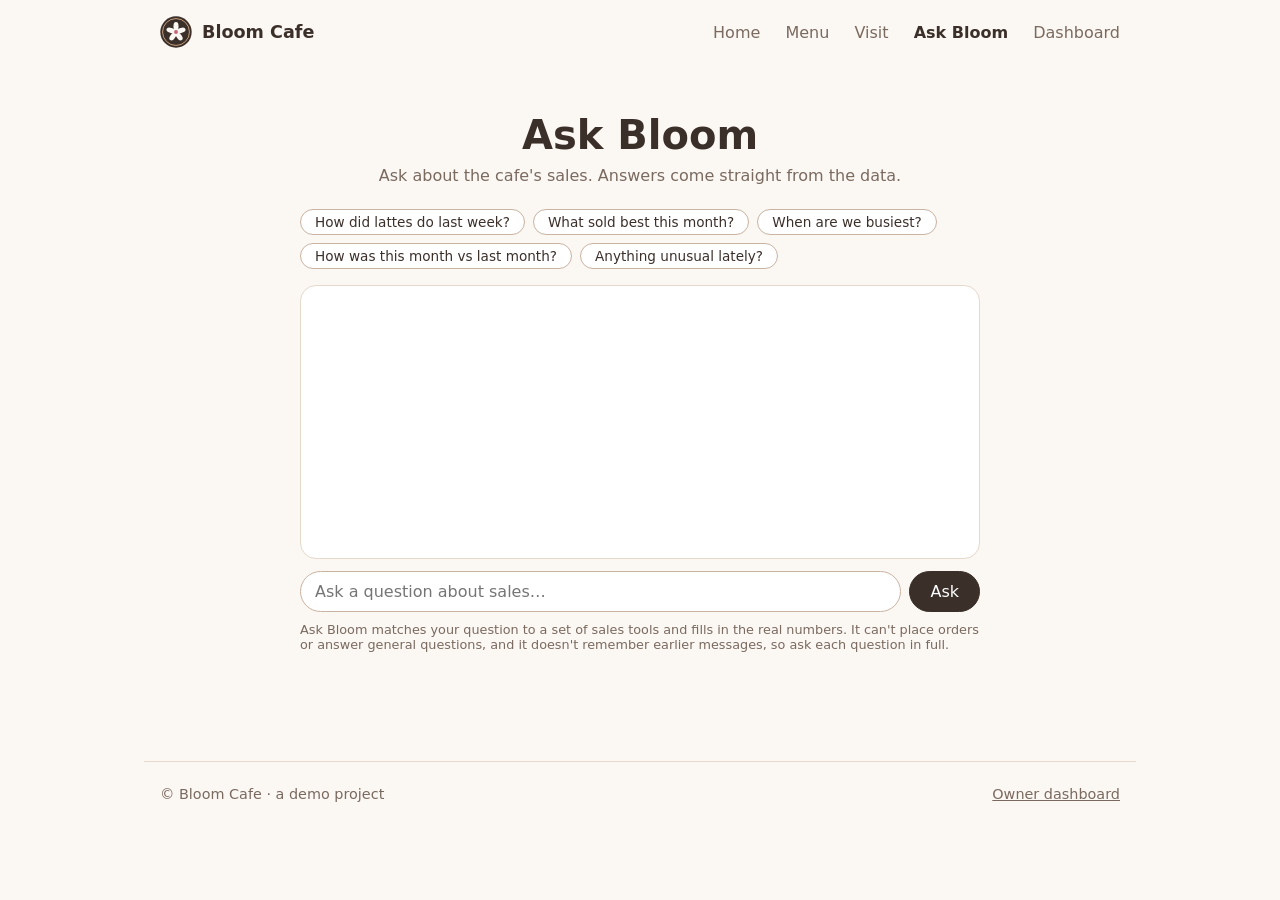
<file: static/chat.html>
<!doctype html>
<html lang="en">
<head>
  <meta charset="utf-8">
  <meta name="viewport" content="width=device-width, initial-scale=1">
  <title>Ask Bloom · Bloom Cafe</title>
  <link rel="icon" href="/static/favicon.svg" type="image/svg+xml">
  <link rel="stylesheet" href="/static/style.css">
  <link rel="stylesheet" href="/static/chat.css">
</head>
<body>
  <nav class="site-nav">
    <a href="/" class="brand"><img src="/static/favicon.svg" alt="" width="32" height="32"> Bloom Cafe</a>
    <div class="links">
      <a href="/">Home</a>
      <a href="/menu">Menu</a>
      <a href="/#visit">Visit</a>
      <a href="/chat" class="active">Ask Bloom</a>
      <a href="/dashboard">Dashboard</a>
    </div>
  </nav>

  <header>
    <h1>Ask Bloom</h1>
    <p>Ask about the cafe's sales. Answers come straight from the data.</p>
  </header>

  <main class="chat-main">
    <div class="examples" id="examples">
      <button>How did lattes do last week?</button>
      <button>What sold best this month?</button>
      <button>When are we busiest?</button>
      <button>How was this month vs last month?</button>
      <button>Anything unusual lately?</button>
    </div>

    <div id="log" class="log" role="log" aria-live="polite"></div>

    <form id="ask" class="ask">
      <input id="question" type="text" maxlength="300" autocomplete="off"
             placeholder="Ask a question about sales…" aria-label="Your question">
      <button type="submit">Ask</button>
    </form>
    <p class="note">Ask Bloom matches your question to a set of sales tools and fills in the real numbers.
      It can't place orders or answer general questions, and it doesn't remember earlier
      messages, so ask each question in full.</p>
  </main>

  <footer class="site-footer">
    <span>© Bloom Cafe · a demo project</span>
    <a href="/dashboard">Owner dashboard</a>
  </footer>

  <script>
    const log = document.getElementById("log");
    const input = document.getElementById("question");

    function addMessage(role, text) {
      const msg = document.createElement("div");
      msg.className = "msg " + role;
      msg.textContent = text;
      log.append(msg);
      msg.scrollIntoView({ block: "end", behavior: "smooth" });
      return msg;
    }

    async function ask(question) {
      if (!question) return;
      addMessage("user", question);
      input.value = "";
      const thinking = addMessage("bot thinking", "Thinking…");

      try {
        const res = await fetch("/api/chat", {
          method: "POST",
          headers: { "Content-Type": "application/json" },
          body: JSON.stringify({ question }),
        });
        if (!res.ok) throw new Error("request failed");
        const data = await res.json();
        thinking.remove();
        const msg = addMessage("bot", data.answer);

        if (data.suggestion) {
          const yes = document.createElement("button");
          yes.className = "suggest";
          yes.textContent = "Yes, ask that";
          yes.addEventListener("click", () => { yes.disabled = true; ask(data.suggestion); });
          msg.append(document.createElement("br"), yes);
        }
      } catch {
        thinking.textContent = "Sorry, something went wrong. Please try again.";
        thinking.className = "msg bot";
      }
      input.focus();
    }

    document.getElementById("ask").addEventListener("submit", e => {
      e.preventDefault();
      ask(input.value.trim());
    });
    for (const btn of document.querySelectorAll("#examples button")) {
      btn.addEventListener("click", () => ask(btn.textContent));
    }
  </script>
</body>
</html>
</file>
<file: static/style.css>
body {
  margin: 0;
  font-family: system-ui, sans-serif;
  background: #fbf7f2;
  color: #3b2f2a;
}
header {
  text-align: center;
  padding: 48px 16px 24px;
}
header h1 { margin: 0; font-size: 2.5rem; }
header p  { margin: 8px 0 0; color: #7a6a60; }
main {
  max-width: 640px;
  margin: 0 auto;
  padding: 0 16px 48px;
}
h2 {
  border-bottom: 2px solid #e6d8cb;
  padding-bottom: 6px;
  margin-top: 32px;
}
.item {
  display: flex;
  justify-content: space-between;
  gap: 16px;
  padding: 12px 0;
}
.item h3 { margin: 0; font-size: 1rem; }
.item p  { margin: 4px 0 0; color: #7a6a60; font-size: 0.9rem; }
.price   { font-weight: 600; white-space: nowrap; }

/* --- Order form --- */
main {
  max-width: 960px;
  display: grid;
  grid-template-columns: 1fr 280px;
  gap: 32px;
  align-items: start;
}
@media (max-width: 720px) {
  main { grid-template-columns: 1fr; }
}
.buy {
  display: flex;
  align-items: center;
  gap: 12px;
}
button {
  font: inherit;
  border: 1px solid #c9b3a3;
  background: #fff;
  color: #3b2f2a;
  border-radius: 999px;
  padding: 4px 14px;
  cursor: pointer;
}
button:hover:not(:disabled) { background: #f1e6dc; }
button:disabled { opacity: 0.5; cursor: not-allowed; }
#cart {
  position: sticky;
  top: 16px;
  background: #fff;
  border: 1px solid #e6d8cb;
  border-radius: 16px;
  padding: 16px 20px;
  margin-top: 32px;
}
#cart h2 { margin-top: 0; }
#cart-lines {
  list-style: none;
  padding: 0;
  margin: 0;
}
#cart-lines li {
  display: flex;
  justify-content: space-between;
  align-items: center;
  padding: 6px 0;
}
.qty { display: flex; align-items: center; gap: 8px; }
.qty button { padding: 0 10px; }
#cart-total { font-weight: 600; }
#place-order {
  width: 100%;
  background: #3b2f2a;
  color: #fff;
  border-color: #3b2f2a;
  padding: 10px;
}
#place-order:hover:not(:disabled) { background: #5a4840; }
#order-status { color: #7a6a60; font-size: 0.9rem; }

/* --- Site navigation & footer --- */
.site-nav {
  display: flex;
  justify-content: space-between;
  align-items: center;
  max-width: 960px;
  margin: 0 auto;
  padding: 16px;
}
.brand { font-weight: 700; font-size: 1.1rem; color: inherit; text-decoration: none; }
.links a { margin-left: 20px; color: #7a6a60; text-decoration: none; }
.links a:hover, .links a.active { color: #3b2f2a; font-weight: 600; }
.site-footer {
  display: flex;
  justify-content: space-between;
  gap: 16px;
  max-width: 960px;
  margin: 48px auto 0;
  padding: 24px 16px;
  border-top: 1px solid #e6d8cb;
  color: #7a6a60;
  font-size: 0.9rem;
}
.site-footer a { color: #7a6a60; }
.muted { color: #7a6a60; }

/* --- Home page --- */
.hero {
  text-align: center;
  padding: 64px 16px 56px;
  background: #f1e6dc;
}
.hero h1 { margin: 0; font-size: 2.6rem; }
.hero p  { max-width: 520px; margin: 12px auto 28px; color: #5a4840; }
.btn {
  display: inline-block;
  background: #3b2f2a;
  color: #fff;
  text-decoration: none;
  padding: 12px 28px;
  border-radius: 999px;
  font-weight: 600;
}
.btn:hover { background: #5a4840; }
.btn.small { padding: 8px 20px; font-size: 0.9rem; }
main.home { display: block; max-width: 720px; }
main.home section { margin-top: 40px; }
.feature {
  background: #fff;
  border: 1px solid #e6d8cb;
  border-radius: 16px;
  padding: 24px;
}
.feature h2 { margin: 10px 0 4px; border: none; padding: 0; }
.tag {
  display: inline-block;
  background: #f6e3cf;
  color: #8a5a2b;
  font-size: 0.8rem;
  font-weight: 600;
  padding: 2px 10px;
  border-radius: 999px;
}
.favorites { padding-left: 20px; }
.favorites li { padding: 6px 0; font-weight: 500; }
.visit-grid { display: grid; grid-template-columns: 1fr 1fr; gap: 16px; }
#visit h3 { margin: 0 0 4px; font-size: 1rem; }
#visit p  { margin: 0; color: #5a4840; }

/* --- Logo --- */
.brand { display: inline-flex; align-items: center; gap: 10px; }
.brand img { display: block; }
.hero-logo { display: block; margin: 0 auto 20px; width: 160px; height: 160px; }
@media (max-width: 600px) { .hero-logo { width: 120px; height: 120px; } }
</file>
<file: static/chat.css>
main.chat-main { display: block; max-width: 680px; }
.examples { display: flex; flex-wrap: wrap; gap: 8px; margin-bottom: 16px; }
.examples button { font-size: 0.85rem; }
.log {
  min-height: 240px;
  background: #fff;
  border: 1px solid #e6d8cb;
  border-radius: 16px;
  padding: 16px;
  display: flex;
  flex-direction: column;
  gap: 10px;
}
.msg {
  max-width: 85%;
  padding: 10px 14px;
  border-radius: 14px;
  line-height: 1.4;
}
.msg.user     { align-self: flex-end; background: #3b2f2a; color: #fff; border-bottom-right-radius: 4px; }
.msg.bot      { align-self: flex-start; background: #f6f1ea; border-bottom-left-radius: 4px; }
.msg.thinking { color: #7a6a60; font-style: italic; }
.msg .suggest { margin-top: 8px; font-size: 0.85rem; }
.ask { display: flex; gap: 8px; margin-top: 12px; }
.ask input {
  flex: 1;
  font: inherit;
  padding: 10px 14px;
  border: 1px solid #c9b3a3;
  border-radius: 999px;
  background: #fff;
}
.ask button { background: #3b2f2a; color: #fff; border-color: #3b2f2a; padding: 10px 20px; }
.note { font-size: 0.8rem; color: #7a6a60; margin-top: 10px; }
</file>
